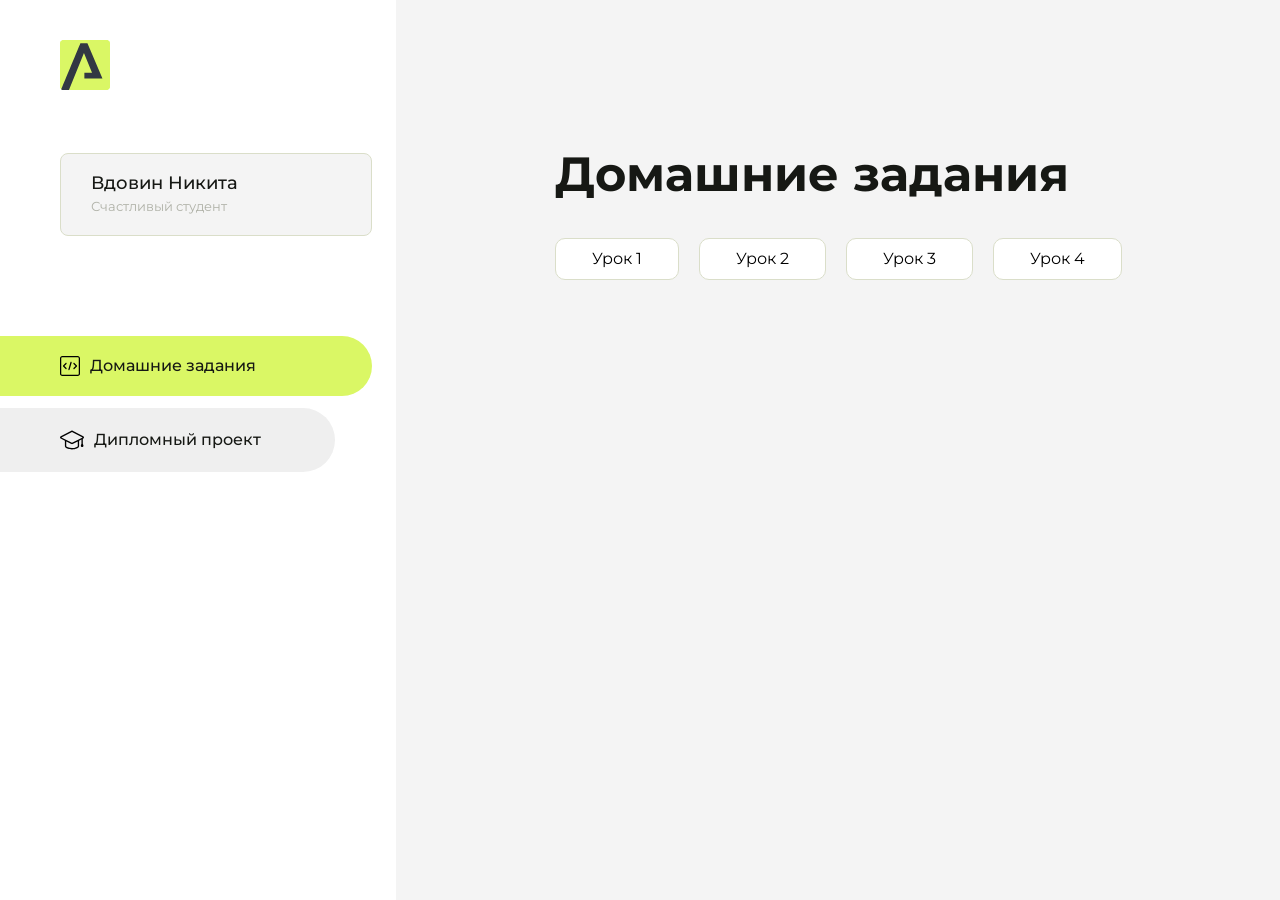
<file: index.html>
<!DOCTYPE html>
<html lang="en">
<head>
    <meta charset="UTF-8">
    <meta name="viewport" content="width=device-width, initial-scale=1.0">
    <title>Домашняя работа</title>
    <link rel="shortcut icon" href="src/logo.ico" type="image/x-icon">
    <link rel="preconnect" href="https://fonts.googleapis.com">
    <link rel="preconnect" href="https://fonts.gstatic.com" crossorigin>
    <link href="https://fonts.googleapis.com/css2?family=Montserrat:wght@400;500;700&family=Rubik:wght@500&display=swap"
          rel="stylesheet">
    <link rel="stylesheet" href="src/style.css">
</head>
<body id="body">
<div class="overlay" id="overlay"></div>
<div class="layout">
    <div class="burger" id="burger">
        <svg viewBox="0 0 24 24" fill="none" xmlns="http://www.w3.org/2000/svg">
            <g id="SVGRepo_bgCarrier" stroke-width="0"></g>
            <g id="SVGRepo_tracerCarrier" stroke-linecap="round" stroke-linejoin="round"></g>
            <g id="SVGRepo_iconCarrier">
                <path d="M4 18L20 18" stroke="#DAF765" stroke-width="2" stroke-linecap="round"></path>
                <path d="M4 12L20 12" stroke="#DAF765" stroke-width="2" stroke-linecap="round"></path>
                <path d="M4 6L20 6" stroke="#DAF765" stroke-width="2" stroke-linecap="round"></path>
            </g>
        </svg>
    </div>
    <aside class="sidebar" id="sidebar">
        <div class="sidebar__inner">
            <div class="logo">
                <svg width="50" height="50" viewBox="0 0 50 50" fill="none" xmlns="http://www.w3.org/2000/svg">
                    <g clip-path="url(#clip0_513_74730)">
                        <path d="M46.17 -0.257004H3.83C1.57281 -0.257004 -0.257 1.57281 -0.257 3.83V46.17C-0.257 48.4272 1.57281 50.257 3.83 50.257H46.17C48.4272 50.257 50.257 48.4272 50.257 46.17V3.83C50.257 1.57281 48.4272 -0.257004 46.17 -0.257004Z"
                              fill="#DAF765"/>
                        <path d="M24.375 38.4H42.461L27.441 3.1585H20.4355C20.4355 3.1585 6.7895 35.881 1.1945 49.294C2.015 50.0275 3.0945 50.257 3.6945 50.257H8.8445L23.954 13.07L32.0465 32.8285H24.375V38.4Z"
                              fill="#323843"/>
                    </g>
                    <defs>
                        <clipPath id="clip0_513_74730">
                            <rect width="50" height="50" fill="white"/>
                        </clipPath>
                    </defs>
                </svg>
            </div>
            <div class="sidebar__user">
                <div class="sidebar__name">Вдовин Никита</div>
                <div class="sidebar__text">Счастливый студент</div>
            </div>
            <div class="sidebar__tabs">
                <div class="sidebar__item">
                    <button class="sidebar__button active" id="tasks">
                        <svg xmlns="http://www.w3.org/2000/svg" width="20" height="20" viewBox="0 0 20 20" fill="none">
                            <g clip-path="url(#clip0_704_74543)">
                                <path d="M17.7083 20H2.29167C1.0275 20 0 18.9725 0 17.7083V2.29167C0 1.0275 1.0275 0 2.29167 0H17.7083C18.9725 0 20 1.0275 20 2.29167V17.7083C20 18.9725 18.9725 20 17.7083 20ZM2.29167 1.25C1.7175 1.25 1.25 1.7175 1.25 2.29167V17.7083C1.25 18.2825 1.7175 18.75 2.29167 18.75H17.7083C18.2825 18.75 18.75 18.2825 18.75 17.7083V2.29167C18.75 1.7175 18.2825 1.25 17.7083 1.25H2.29167Z"
                                      fill="black"/>
                                <path d="M6.04167 13.125C5.88167 13.125 5.72167 13.0642 5.6 12.9417L3.1 10.4417C2.85583 10.1975 2.85583 9.80167 3.1 9.5575L5.6 7.0575C5.84417 6.81333 6.24 6.81333 6.48417 7.0575C6.72833 7.30167 6.72833 7.6975 6.48417 7.94167L4.42583 10L6.48417 12.0583C6.72833 12.3025 6.72833 12.6983 6.48417 12.9425C6.36167 13.0642 6.20167 13.125 6.04167 13.125Z"
                                      fill="black"/>
                                <path d="M8.95833 14.1667C8.9 14.1667 8.84 14.1583 8.78167 14.1417C8.45083 14.0442 8.26083 13.6967 8.35833 13.3658L10.4417 6.28251C10.5392 5.95084 10.8892 5.76417 11.2175 5.85917C11.5483 5.95667 11.7383 6.30417 11.6408 6.63501L9.5575 13.7183C9.47833 13.9908 9.22833 14.1667 8.95833 14.1667Z"
                                      fill="black"/>
                                <path d="M13.9583 13.125C13.7983 13.125 13.6383 13.0642 13.5167 12.9417C13.2725 12.6975 13.2725 12.3017 13.5167 12.0575L15.575 9.99916L13.5167 7.94083C13.2725 7.69666 13.2725 7.30083 13.5167 7.05666C13.7608 6.81249 14.1567 6.81249 14.4008 7.05666L16.9008 9.55666C17.145 9.80083 17.145 10.1967 16.9008 10.4408L14.4008 12.9408C14.2783 13.0642 14.1183 13.125 13.9583 13.125Z"
                                      fill="black"/>
                            </g>
                            <defs>
                                <clipPath id="clip0_704_74543">
                                    <rect width="20" height="20" fill="white"/>
                                </clipPath>
                            </defs>
                        </svg>
                        <span>Домашние задания</span></button>
                </div>
                <div class="sidebar__item">
                    <button class="sidebar__button" id="diplom">
                        <svg xmlns="http://www.w3.org/2000/svg" width="24" height="24" viewBox="0 0 24 24" fill="none">
                            <g clip-path="url(#clip0_704_74553)">
                                <path d="M23.2628 10.5971C23.7176 10.365 24 9.90375 24 9.39337C24 8.883 23.7176 8.42175 23.2628 8.18962L12.6135 2.75362C12.2291 2.55824 11.7705 2.55787 11.3854 2.75399L0.736875 8.19C0.282375 8.42175 0 8.883 0 9.39337C0 9.90375 0.282375 10.365 0.736875 10.5971L4.89038 12.7177V18.2074C4.89038 19.8154 8.412 21.393 12 21.393C15.5884 21.393 19.1096 19.815 19.1096 18.2074V12.7174L21.4609 11.517V15.8017L20.901 17.2305C20.7409 17.6389 20.7934 18.0994 21.0405 18.4616C21.2876 18.8246 21.6979 19.041 22.1366 19.041C22.5754 19.041 22.9852 18.8246 23.2324 18.462C23.4795 18.099 23.532 17.6385 23.3719 17.2301L22.8124 15.8021V10.827L23.2628 10.5971ZM17.7623 18.1721C17.6198 18.6375 15.3491 20.0419 12 20.0419C8.65088 20.0419 6.38025 18.6375 6.2415 18.2074V12.3037L6.23887 12.3019C6.23812 12.057 6.1065 11.8207 5.87325 11.7019L1.3515 9.39337L12 3.95737L22.6489 9.39337L12 14.8294L5.87325 11.7019C5.54063 11.5331 4.6695 11.6674 4.5 12C4.33012 12.3322 4.55813 12.5479 4.89038 12.7177L11.3857 16.0331C11.5781 16.1314 11.7889 16.1805 12 16.1805C12.2107 16.1805 12.4222 16.1314 12.6146 16.0331L17.7593 13.407L17.7623 18.1721Z"
                                      fill="black"/>
                            </g>
                            <defs>
                                <clipPath id="clip0_704_74553">
                                    <rect width="24" height="24" fill="white"/>
                                </clipPath>
                            </defs>
                        </svg>
                        <span>Дипломный проект</span></button>
                </div>
            </div>
        </div>

    </aside>
    <div class="content">
        <div class="container">
            <div class="content__block" id="tasksBlock">
                <div class="content__title">Домашние задания</div>
                <ul class="content__list">
                    <li class="content__list-item">
                        <a href="lesson_1/index.html">Урок 1</a>
                    </li>
                     <li class="content__list-item">
                        <a href="lesson_13/index.html">Урок 2</a>
                    </li>
                      <li class="content__list-item">
                        <a href="lesson_15/index.html">Урок 3</a>
                    </li>
                     <li class="content__list-item">
                        <a href="lesson_41/index.html">Урок 4</a>
                    </li>
                </ul>
            </div>
            <div class="content__block hidden" id="diplomBlock">
                <div class="content__title">Дипломный проект</div>
                <div class="content__list-diplom">
                    <a href="ПАПКА-С-НОМЕРОМ-УРОКА">Ссылка на ДЗ</a>
                </div>
                <div class="content__decor">
                    <div class="content__decor-text">Давай проверим, чему ты научился!</div>
                    <div class="content__decor-img">
                        <img src="src/decor.png" alt="decor">
                    </div>
                </div>
            </div>
        </div>
    </div>
</div>
<script src="src/index.js"></script>
</body>
</html>
</file>
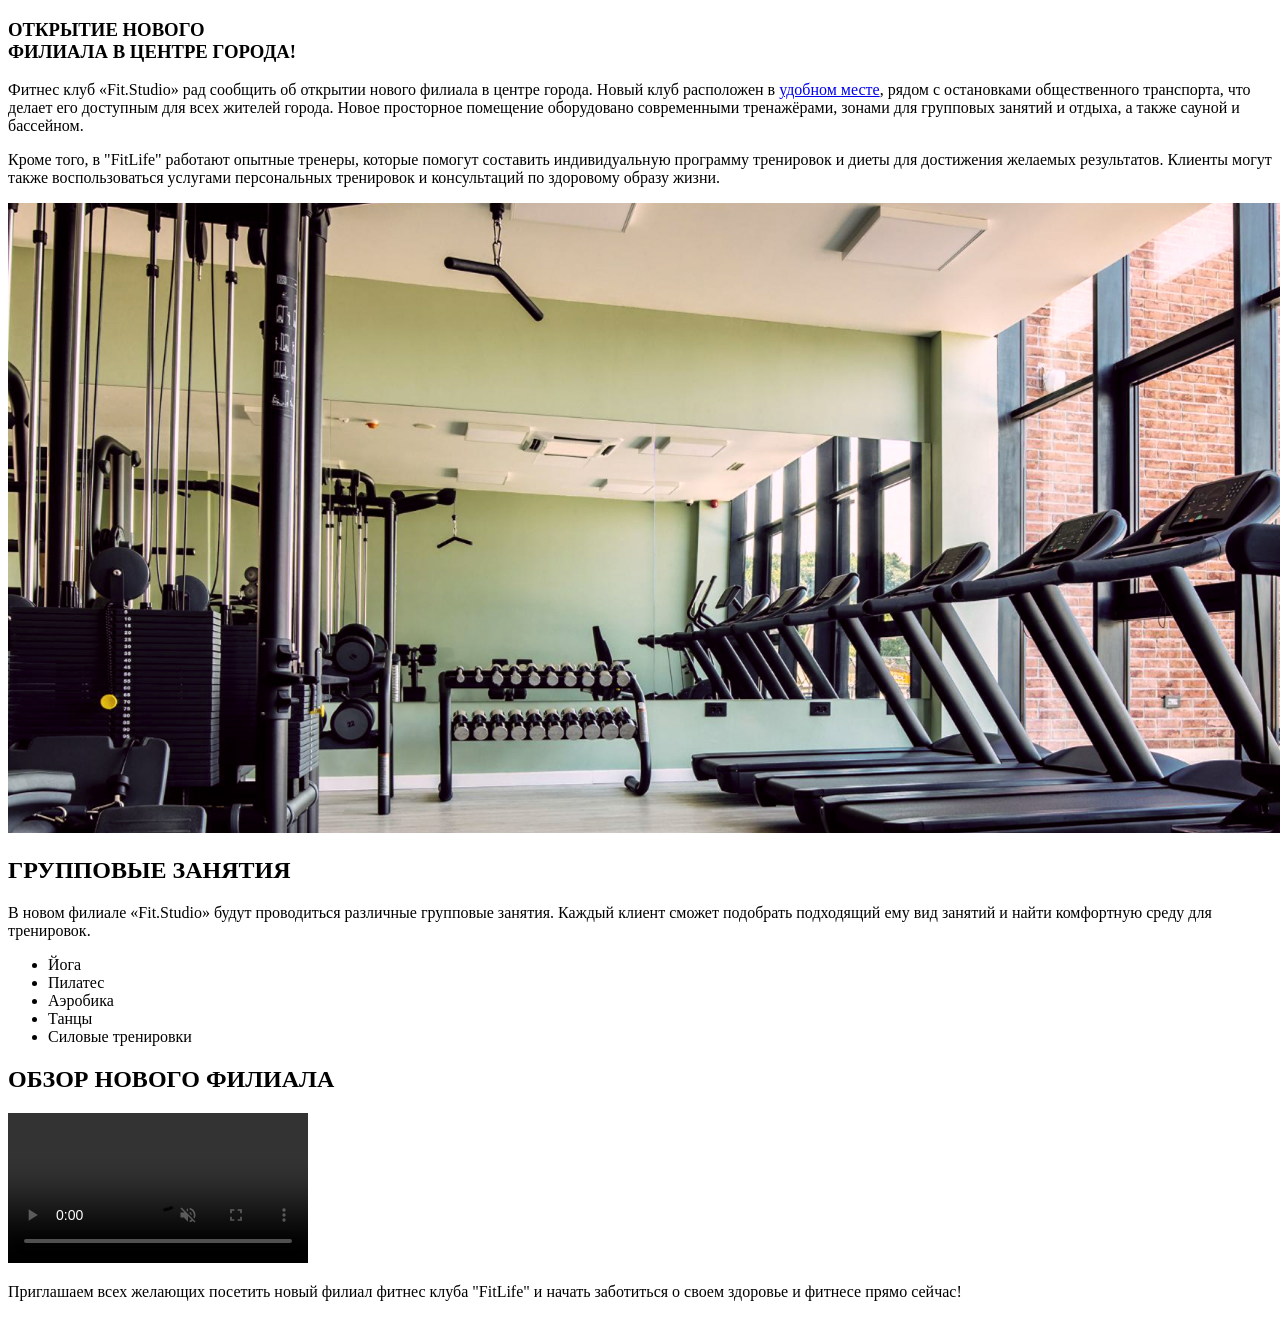
<file: lesson_13/index.html>
<!DOCTYPE html>
<html lang="ru">
<head>
    <meta charset="UTF-8">
    <meta name="viewport" content="width=device-width, initial-scale=1.0">
    <title>Document</title>
</head>
<body>
    <main>
    <article>
        <section>
            <h1>ОТКРЫТИЕ НОВОГО <br>ФИЛИАЛА В ЦЕНТРЕ ГОРОДА!</h1>
            <p>
                Фитнес клуб «Fit.Studio» рад сообщить об открытии нового филиала в центре города. 
                Новый клуб расположен в <a href="index.html">удобном месте</a>, рядом с остановками общественного транспорта, 
                что делает его доступным для всех жителей города. Новое просторное помещение оборудовано 
                современными тренажёрами, зонами для групповых занятий и отдыха, а также сауной и бассейном.
            </p>
            <p>
                Кроме того, в "FitLife" работают опытные тренеры, которые помогут составить индивидуальную 
                программу тренировок и диеты для достижения желаемых результатов. Клиенты могут также 
                воспользоваться услугами персональных тренировок и консультаций по здоровому образу жизни.
            </p>
            <img src="img/gym-image.jpg" width="1500" alt="фитнес зал">
        </section>
        <section>
            <h2>ГРУППОВЫЕ ЗАНЯТИЯ</h2>
            <p>
                В новом филиале «Fit.Studio» будут проводиться различные групповые занятия. 
                Каждый клиент сможет подобрать подходящий ему вид занятий и найти комфортную среду для тренировок.
            </p>
            <ul>
                <li>Йога</li>
                <li>Пилатес</li>
                <li>Аэробика</li>
                <li>Танцы</li>
                <li>Силовые тренировки</li>
            </ul>
        </section>
        <section>
            <h2>ОБЗОР НОВОГО ФИЛИАЛА</h2>
            <video src="video/gym-video.mp4" autoplay loop muted controls></video>
            <p>
                Приглашаем всех желающих посетить новый филиал фитнес клуба "FitLife" и начать заботиться 
                о своем здоровье и фитнесе прямо сейчас!
            </p>
        </section>
    </article>
    </main>
</body>
</html>
</file>
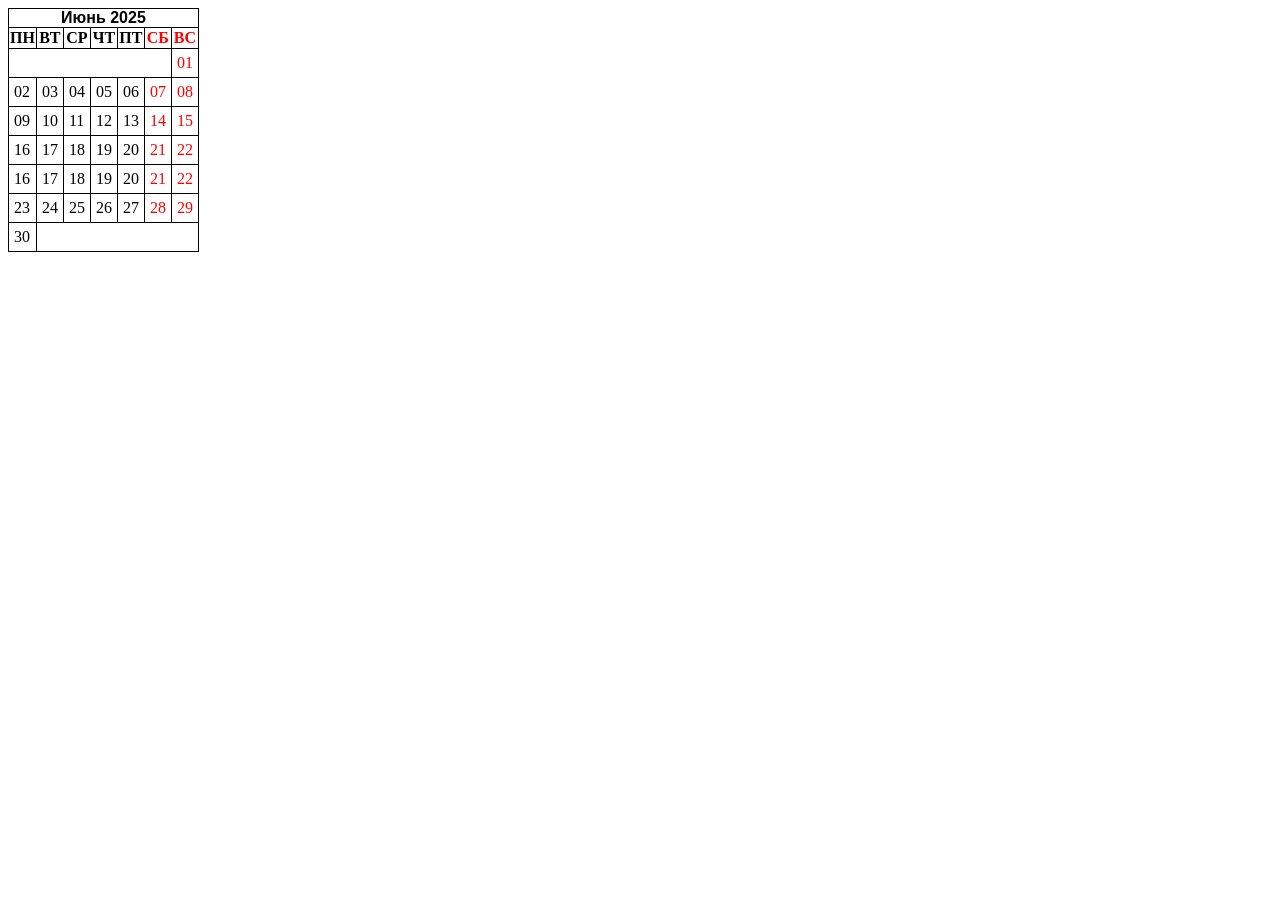
<file: lesson_15/index.html>
<!DOCTYPE html>
<html lang="en">
<head>
    <meta charset="UTF-8">
    <meta name="viewport" content="width=device-width, initial-scale=1.0">
    <title>Document</title>
    <link rel="stylesheet" href="style.css">
</head>
<body>
    <table>
        
        <caption>
            Июнь 2025
        </caption>
        <thead>
        <tr>
        <th>ПН</th>
        <th>ВТ</th>
        <th>СР</th>
        <th>ЧТ</th>
        <th>ПТ</th>
        <th class="red-color">СБ</th>
        <th class="red-color">ВС</th>
        </tr>
        </thead>
        <tbody>
        <tr>
            <td colspan="6"></td>
            <td class="red-color">01</td>
        </tr>
        <tr>
            <td>02</td>
            <td>03</td>
            <td>04</td>
            <td>05</td>
            <td>06</td>
            <td class="red-color">07</td>
            <td class="red-color">08</td>
        </tr>
        <tr>
            <td>09</td>
            <td>10</td>
            <td>11</td>
            <td>12</td>
            <td>13</td>
            <td class="red-color">14</td>
            <td class="red-color">15</td>
        </tr>
        <tr>
            <td>16</td>
            <td>17</td>
            <td>18</td>
            <td>19</td>
            <td>20</td>
            <td class="red-color">21</td>
            <td class="red-color">22</td>
        </tr>
        <tr>
            <td>16</td>
            <td>17</td>
            <td>18</td>
            <td>19</td>
            <td>20</td>
            <td class="red-color">21</td>
            <td class="red-color"> 22</td>
        </tr>
                <tr>
            <td>23</td>
            <td>24</td>
            <td>25</td>
            <td>26</td>
            <td>27</td>
            <td class="red-color">28</td>
            <td class="red-color">29</td>
        </tr>
            <tr>
            <td>30</td>
            <td colspan="6"></td>
        </tr>
        </tbody>
        </table>
</body>
</html>
</file>
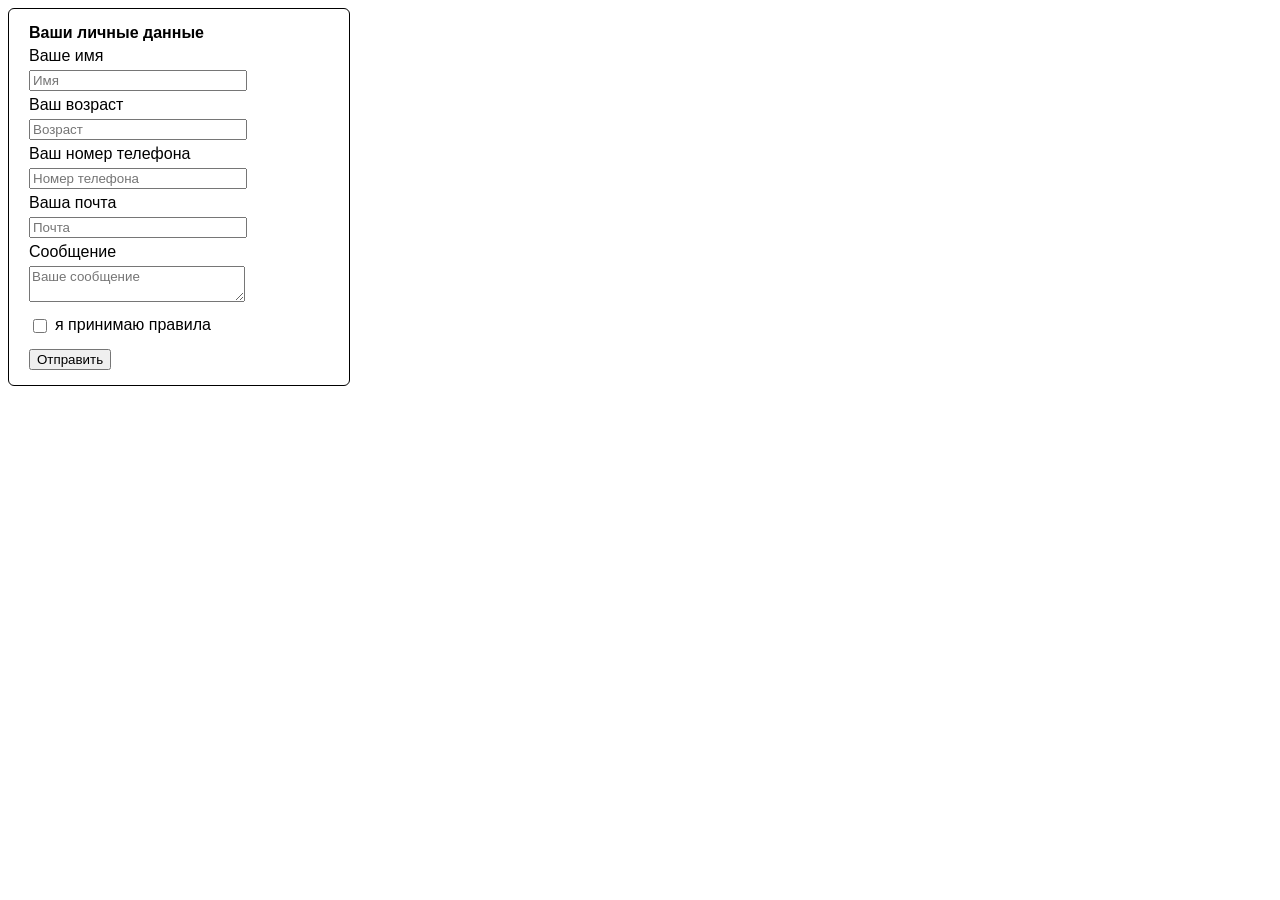
<file: lesson_41/index.html>
<!DOCTYPE html>
<html lang="en">
<head>
    <meta charset="UTF-8">
    <meta name="viewport" content="width=device-width, initial-scale=1.0">
    <title>Document</title>
    <link rel="stylesheet" href="style.css">
</head>
<body>
    <form class="form">
        <fieldset class="form-fieldset_1">
            <legend>Ваши личные данные</legend>
            <label for="text"> Ваше имя <br>
                <input id="text"
                type="text" 
                required 
                placeholder="Имя">
            </label>
            <label for="number"> Ваш возраст <br>
                <input 
                id="number" 
                type="number" 
                required
                placeholder="Возраст">
            </label>
            <label for="tel"> Ваш номер телефона <br>
                <input id="tel" 
                type="tel"
                required
                placeholder="Номер телефона">
            </label>
            <label for="email"> Ваша почта <br>
                <input id="email" 
                type="email" 
                required
                placeholder="Почта">
            </label>
            <label for="message"> Сообщение <br>
                <textarea id="message" placeholder="Ваше сообщение"></textarea>
            </label>
        </fieldset>
        <fieldset class="form-fieldset_2">
            <input type="checkbox" id="check" required>
            <label  >я принимаю правила</label> 
        </fieldset>
        <button>Отправить</button>
    </form>
</body>
</html>
</file>
<file: src/style.css>
*{padding: 0;margin: 0;border: 0;}
*,*:before,*:after{-webkit-box-sizing: border-box;box-sizing: border-box;}
:focus,:active{outline: none;}
a:focus,a:active{outline: none;}
nav,footer,header,aside{display: block;}
html,body{
    height:100%;width:100%;
    font-size:100%;line-height:1;-ms-text-size-adjust:100%;-moz-text-size-adjust:100%;-webkit-text-size-adjust:100%;}
input,button,textarea{font-family:inherit;}
input::-ms-clear{display: none;}
button{cursor: pointer;}
button::-moz-focus-inner{padding:0;border:0;}
a,a:visited{text-decoration: none;}
a:hover{text-decoration: none;}
ul li{list-style: none;}
img{vertical-align: top;}
h1,h2,h3,h4,h5,h6{font-size:inherit;font-weight: inherit;}
a{color:inherit;}



body {
    font-family: "Montserrat",SansSerif;
    color: black;
}

body.overflow {
    overflow: hidden;
}



.layout {
    display: -webkit-box;
    display: -ms-flexbox;
    display: flex;
    min-height: 100vh;
}

.sidebar {
    padding: 40px 24px 40px 0;
    -ms-flex-negative: 0;
    flex-shrink: 0;
    background-color: white;
}



.content {
    -webkit-box-flex: 1;
    -ms-flex-positive: 1;
    flex-grow: 1;
    background-color: #F4F4F4;
}

.container {
    display: -webkit-box;
    display: -ms-flexbox;
    display: flex;
    -webkit-box-orient: vertical;
    -webkit-box-direction: normal;
    -ms-flex-direction: column;
    flex-direction: column;
    -webkit-box-pack: center;
    -ms-flex-pack: center;
    justify-content: center;
    -webkit-box-align: center;
    -ms-flex-align: center;
    align-items: center;
    padding: 150px 60px 80px 60px;
}


.logo {
    margin-left: 60px;
    margin-bottom: 60px;
}

.sidebar__user {
    background-color: #F4F4F4;
    padding: 20px 30px;
    margin-left: 60px;
    margin-bottom: 100px;
    border-radius: 8px;
    border: 1px solid #DADEC9;
}

.sidebar__name {
    color:#161814;
    font-size: 18px;
    font-weight: 500;
    margin-bottom: 6px;
}

.sidebar__text {
    color: #AFB1A7;
    font-size: 13px;
    font-weight: 400;
    line-height: 130%; /* 16.9px */
}

.sidebar__item {
    width: 372px;
}

.sidebar__button {
    display: -webkit-box;
    display: -ms-flexbox;
    display: flex;
    -webkit-box-align: center;
    -ms-flex-align: center;
    align-items: center;
    gap: 10px;
    padding: 20px 60px;
    margin-bottom: 12px;
    border-radius: 0px 100px 100px 0px;
    -webkit-transition: all .5s;
    -o-transition: all .5s;
    transition: all .5s;
    cursor: pointer;
    width: 90%;
    color:#161814;
    font-size: 16px;
    font-weight: 500;
}

.sidebar__button.active , .sidebar__button:hover {
    width: 100%;
    background-color: #DAF765;
}


.content__title {
    color: #161814;
    font-size: 48px;
    font-weight: 700;
    margin-bottom: 40px;
}

.content__list {
    display: -webkit-box;
    display: -ms-flexbox;
    display: flex;
    -webkit-box-align: center;
    -ms-flex-align: center;
    align-items: center;
    -ms-flex-wrap: wrap;
    flex-wrap: wrap;
    gap: 20px;
}



.content__list-item  {
    cursor: pointer;
    padding: 12px 18px;
    background-color: #fff;
    border-radius: 10px;
    border: 1px solid #DADEC9;
    -webkit-transition: all .3s;
    -o-transition: all .3s;
    transition: all .3s;
}

.content__list-item:hover,.content__list-diplom:hover {
    background-color: #AFB1A7;
}

li a {
    padding: 12px 18px;

}


.content__list-diplom {
    -webkit-transition: all .3s;
    -o-transition: all .3s;
    transition: all .3s;
    display: inline-block;
    padding: 12px 18px;
    background-color: #fff;
    border-radius: 10px;
    border: 1px solid #DADEC9;
}

.content__decor {
    display: -webkit-box;
    display: -ms-flexbox;
    display: flex;
    -webkit-box-align: center;
    -ms-flex-align: center;
    align-items: center;
}

.content__decor-text {
    color:#BEDD44;
    font-size: 36px;
    font-weight: 700;
    line-height: 110%; /* 39.6px */
}

.content__block {
    max-width: 1200px;
}

.content__block.hidden {
    display: none;
}

.content__decor-img img{
    width: 100%;
}

.burger {
    display: none;
    padding: 5px;
    position: fixed;
    top: 3%;
    right: 7%;
    width: 40px;
    height: 40px;
    background-color: #161814;
    border-radius: 50%;
    z-index: 10;
    border: 1px solid #DAF765;
}

@media (max-width: 768px) {
    .burger {
        display: block;
    }

    .sidebar {
        -webkit-transition: all .3s;
        -o-transition: all .3s;
        transition: all .3s;
        -webkit-transform: translateX(-100%);
        -ms-transform: translateX(-100%);
        transform: translateX(-100%);
        position: fixed;
        top: 0;
        left: 0;
        bottom: 0;
        z-index: 5;
    }

    .sidebar.show {
        -webkit-transform: translateX(0%);
        -ms-transform: translateX(0%);
        transform: translateX(0%);
    }

    .overlay {
        opacity: 0;
        pointer-events: none;
        -webkit-transition: all .3s;
        -o-transition: all .3s;
        transition: all .3s;
        position: absolute;
        top: 0;
        right: 0;
        left: 0;
        bottom: 0;
        z-index: 3;
        background-color: #000000e0;
    }

    .overlay.show {
        opacity: 1;
        pointer-events: all;
    }

    .container {
        padding: 40px 20px;
        min-height: 100%;
    }

    .content__decor {
        margin-top: 20px;
        -webkit-box-orient: vertical;
        -webkit-box-direction: normal;
        -ms-flex-direction: column;
        flex-direction: column;
    }
}

@media (max-width: 400px) {
    .sidebar__user {
        margin-left: 0;
    }
}
</file>
<file: lesson_15/style.css>
table {
    border-collapse: collapse;
    border-spacing: 0px;
}

th {
    border: 1px solid black;
}

caption {
    border: 1px solid black;
    border-bottom: none;
    font-weight:bold;
   font-family: 'Gill Sans', 'Gill Sans MT', Calibri, 'Trebuchet MS', sans-serif;

}

td {
     border: 1px solid black;
     padding: 5px;
}

.red-color {
    color: red;
}
</file>
<file: lesson_41/style.css>
form {
    border: 1px solid black;
    max-width: 300px;
    border-radius: 6px;
    padding: 15px 20px;

}

* {
    font-family: sans-serif;
}

.form-fieldset_1 {
    padding: 0;
    margin: 0;
    border: none;
}

.form-fieldset_1 legend {
    font-weight: bold;
    padding: 0 0 5px 0;
}

.form-fieldset_1 input,
.form-fieldset_1 textarea {
    width: 210px;
    margin-top: 5px;
}

textarea {
    max-height: 150px;
    min-height: 20px;
    resize: vertical;
}

label {
    display: block;
    margin-bottom: 5px;
}

button {
    cursor: pointer;
    margin-top: 5px;
}

.form-fieldset_2 {
    border: none;
    padding: 0;
    margin: 5px 0;
    display: flex;
    gap: 5px;
}

input[type="checkbox"] {
    width: 14px;
    height: 14px;
}
</file>
